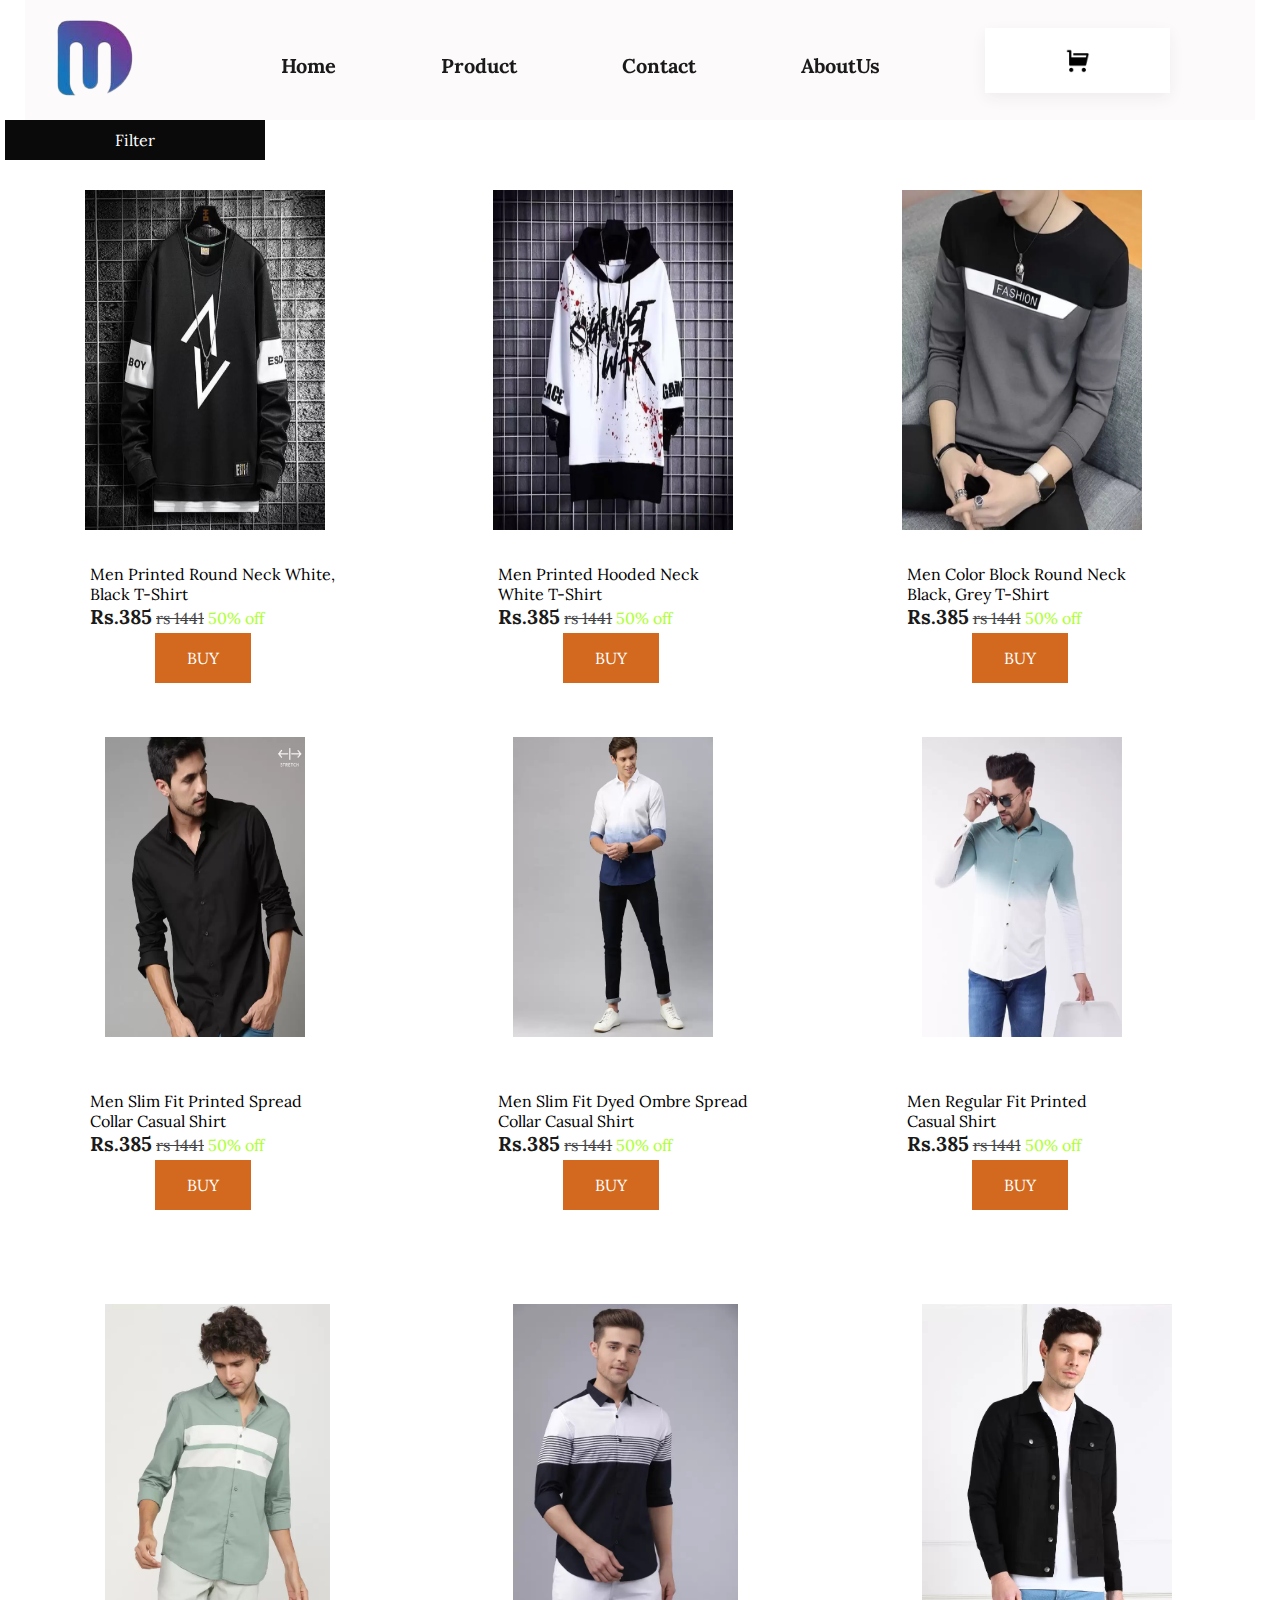
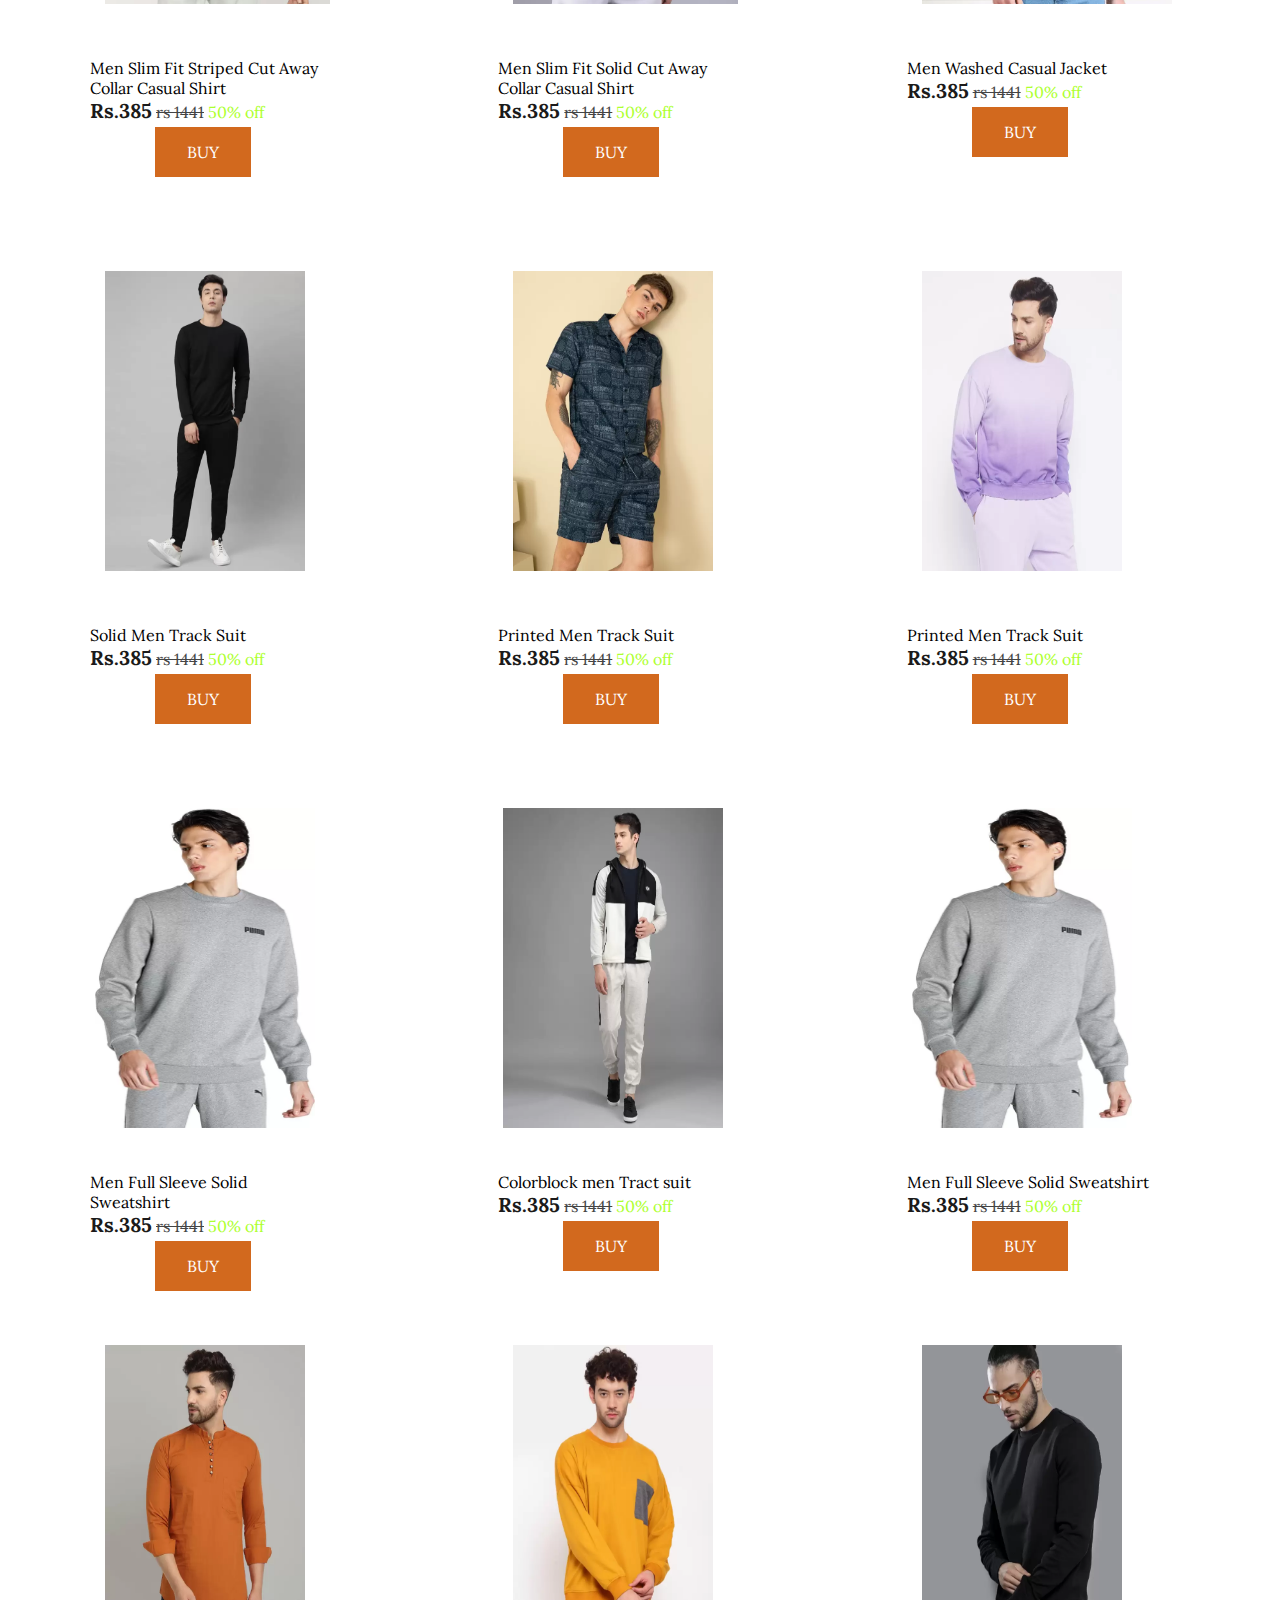
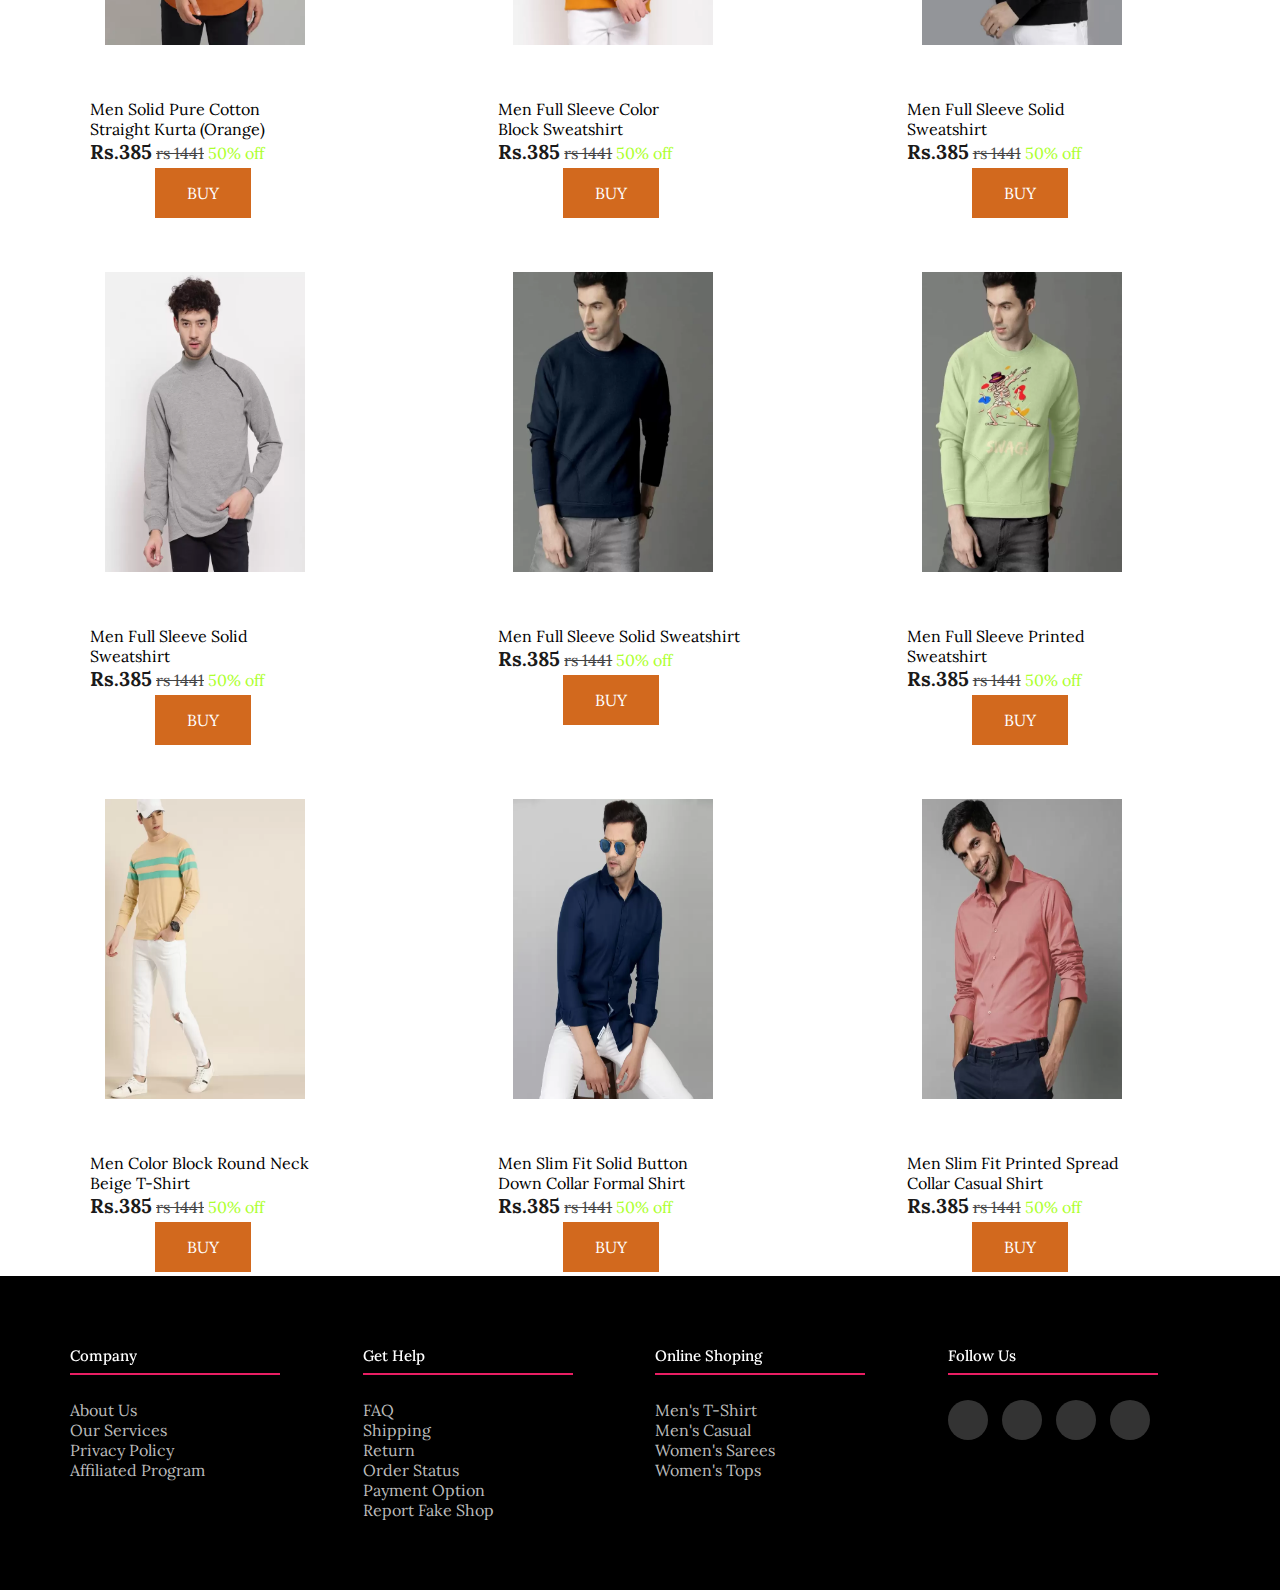
<file: male.html>
<!DOCTYPE html>
<html lang="en">

<head>
    <meta charset="UTF-8">
    <meta http-equiv="X-UA-Compatible" content="IE=edge">
    <meta name="viewport" content="width=device-width, initial-scale=1.0">
    <title>Dresh Up | Male</title>
    <link rel="stylesheet" href="css/product.css">
    <link rel="stylesheet" href="css/head_foot.css">
    <script src="script.js"></script>
    <link rel="icon" type="image/x-icon" href="favicon_io/favicon.ico">
</head>

<body>
    <!-- Header -->
    <header class="head">
        <div class="navbar">
            <div class="logo" id="blink">
                <img src="logo/logoselect-removebg-preview.png" alt="" height="140" />
            </div>

            <nav>
                <ul>
                    <li><a href="index.html" width="30px">
                            <h4>Home</h4>
                        </a></li>
                    <li><a href="Product.html">
                            <h4>Product</h4>
                        </a></li>
                    <li><a href="Contact.html">
                            <h4>Contact</h4>
                        </a>

                    </li>
                    <li><a href="AboutUs.html">
                            <h4>AboutUs</h4>
                        </a>

                    </li>
                    <li>
                        <section id="header">
                            <img src="logo/shopping-cart-fill.png" alt="" height="25" id="cart-icon">
                        </section>
                    </li>
                </ul>
            </nav>
            <!-- Cart -->
            <div class="cart">
                <h2 class="cart-title">Your Cart </h2>

                <!-- Content -->
                <div class="cart-content">
                </div>
                <!-- Total -->
                <div class="total">
                    <div class="total-title">Total</div>
                    <div class="total-price">Rs.0</div>
                </div>
                <!-- Buy Button -->
                <button type="button" class="btn-buy">Buy Now</button>
                <!-- Cart Close  -->
                <i class='bx bx-x' id="close-cart"></i>
            </div>
        </div>
    </header>
    <!-- Drop Down -->

    <button onclick="myFunction()" class="dropbtn">Filter</button>
    <div id="myDropdown" class="dropdown-content">
        <input type="text" placeholder="Search.." id="myInput" onkeyup="filterFunction()">
        <a href="Product.html">All</a>
        <a href="#">Male</a>
        <a href="female.html">Female</a>
    </div>
    </div>

    <!-- products -->
    <div class="products">
        <div class="row1">

            <div class="po1">

                <img src="images/men/A Men Printed Round Neck White, Black T-Shirt.webp" alt="" height="300"
                    class="product-image">

                <span class="text">
                    Men Printed Round Neck White,
                    <br> Black T-Shirt

                </span>
                <h4 class="prize">Rs.385</h4>
                <span class="oldprize"> rs 1441</span>
                <span class="off">50% off</span>
                <button class="buy">BUY</button>
            </div>


            <div class="po1">
                <img src="images/men/B Men Printed Hooded Neck White T-Shirt.webp" alt="" height="300"
                    class="product-image">

                <span class="text">Men Printed Hooded Neck
                    <br> White T-Shirt</span>
                <h4 class="prize">Rs.385</h4>
                <span class="oldprize"> rs 1441</span>
                <span class="off">50% off</span>
                <button class="buy">BUY</button>
            </div>

            <div class="po1">
                <img src="images/men/C Men Color Block Round Neck Black, Grey T-Shirt.webp" alt="" height="300"
                    class="product-image">

                <span class="text">Men Color Block Round Neck
                    <br> Black, Grey T-Shirt</span>
                <h4 class="prize">Rs.385</h4>
                <span class="oldprize"> rs 1441</span>
                <span class="off">50% off</span>
                <button class="buy">BUY</button>
            </div>
        </div>

        <div class="row5">

            <div class="po5">
                <img src="images/men/D Men Slim Fit Printed Spread Collar Casual Shirt.webp" alt="" height="300"
                    class="product-image">

                <span class="text">Men Slim Fit Printed Spread
                    <br> Collar Casual Shirt</span>
                <h4 class="prize">Rs.385</h4>
                <span class="oldprize"> rs 1441</span>
                <span class="off">50% off</span>
                <button class="buy">BUY</button>
            </div>
            <div class="po5">


                <img src="images/men/E Men Slim Fit Dyed Ombre Spread Collar Casual Shirt.webp" alt="" height="300"
                    class="product-image">

                <span class="text">
                    Men Slim Fit Dyed Ombre Spread
                    <br> Collar Casual Shirt
                </span>
                <h4 class="prize">Rs.385</h4>
                <span class="oldprize"> rs 1441</span>
                <span class="off">50% off</span>
                <button class="buy">BUY</button>
            </div>


            <div class="po5">
                <img src="images/men/F Men Regular Fit Printed Casual Shirt.webp" alt="" height="300"
                    class="product-image">

                <span class="text">Men Regular Fit Printed
                    <br> Casual Shirt</span>
                <h4 class="prize">Rs.385</h4>
                <span class="oldprize"> rs 1441</span>
                <span class="off">50% off</span>
                <button class="buy">BUY</button>
            </div>


        </div>

        <br><br>
        <div class="row2">

            <div class="po2">

                <img src="images/men/G Men Slim Fit Striped Cut Away Collar Casual Shirt.webp" alt="" height="300"
                    class="product-image">
                <br>
                <span class="text">Men Slim Fit Striped Cut Away
                    <br> Collar Casual Shirt</span>
                <h4 class="prize">Rs.385</h4>
                <span class="oldprize"> rs 1441</span>
                <span class="off">50% off</span>
                <button class="buy">BUY</button>
            </div>
            <div class="po2">
                <img src="images/men/H Men Slim Fit Solid Cut Away Collar Casual Shirt.webp" alt="" height="300"
                    class="product-image">
                <br>
                <span class="text">Men Slim Fit Solid Cut Away
                    <br> Collar Casual Shirt</span>
                <h4 class="prize">Rs.385</h4>
                <span class="oldprize"> rs 1441</span>
                <span class="off">50% off</span>
                <button class="buy">BUY</button>
            </div>
            <div class="po2">
                <img src="images/men/I Men Washed Casual Jacket.webp" alt="" height="300" class="product-image">
                <br>
                <span class="text">Men Washed Casual Jacket</span>

                <h4 class="prize">Rs.385</h4>
                <span class="oldprize"> rs 1441</span>
                <span class="off">50% off</span>
                <button class="buy">BUY</button>

            </div>

        </div>

        <br><br>
        <div class="row3">


            <div class="po3">
                <img src="images/men/J Solid Men Track Suit.webp" alt="" height="300" class="product-image">
                <br>
                <span class="text">Solid Men Track Suit
                </span>
                <h4 class="prize">Rs.385</h4>
                <span class="oldprize"> rs 1441</span>
                <span class="off">50% off</span>
                <button class="buy">BUY</button>
            </div>
            <div class="po3">
                <img src="images/men/K Printed Men Track Suit.webp" alt="" height="300" class="product-image">
                <br>
                <span class="text">Printed Men Track Suit
                </span>
                <h4 class="prize">Rs.385</h4>
                <span class="oldprize"> rs 1441</span>
                <span class="off">50% off</span>
                <button class="buy">BUY</button>
            </div>
            <div class="po3">

                <img src="images/men/L Printed Men Track Suit.webp" alt="" height="300" class="product-image">
                <br>
                <span class="text">Printed Men Track Suit

                </span>
                <h4 class="prize">Rs.385</h4>
                <span class="oldprize"> rs 1441</span>
                <span class="off">50% off</span>
                <button class="buy">BUY</button>

            </div>
        </div>
        <br><br>

        <div class="row4">
            <div class="po4">
                <img src="images/men/M Men Full Sleeve Solid Sweatshirt.webp" alt="" height="300" class="product-image">
                <br>
                <span class="text">Men Full Sleeve Solid
                    <br> Sweatshirt</span>
                <h4 class="prize">Rs.385</h4>
                <span class="oldprize"> rs 1441</span>
                <span class="off">50% off</span>
                <button class="buy">BUY</button>


            </div>
            <div class="po4">
                <img src="images/men/N Colorblock Men Track Suit.webp" alt="" height="300" class="product-image">
                <br>
                <span class="text">Colorblock men Tract suit</span>
                <h4 class="prize">Rs.385</h4>
                <span class="oldprize"> rs 1441</span>
                <span class="off">50% off</span>
                <button class="buy">BUY</button>
            </div>
            <div class="po4">
                <img src="images/men/M Men Full Sleeve Solid Sweatshirt.webp" alt="" height="300" class="product-image">
                <br>
                <span class="text">Men Full Sleeve Solid Sweatshirt
                </span>
                <h4 class="prize">Rs.385</h4>
                <span class="oldprize"> rs 1441</span>
                <span class="off">50% off</span>
                <button class="buy">BUY</button>

            </div>
        </div>

        <div class="row6">
            <div class="po6">
                <img src="images/men/O Men Solid Pure Cotton Straight Kurta  (Orange).webp" alt=""
                    class="product-image">
                <br>
                <span class="text">Men Solid Pure Cotton
                    <br> Straight Kurta (Orange)</span>
                <h4 class="prize">Rs.385</h4>
                <span class="oldprize"> rs 1441</span>
                <span class="off">50% off</span>
                <button class="buy">BUY</button>
            </div>
            <div class="po6">
                <img src="images/men/R Men Full Sleeve Color Block Sweatshirt.webp" alt="" class="product-image">
                <br>
                <span class="text">Men Full Sleeve Color
                    <br> Block Sweatshirt</span>
                <h4 class="prize">Rs.385</h4>
                <span class="oldprize"> rs 1441</span>
                <span class="off">50% off</span>
                <button class="buy">BUY</button>
            </div>
            <div class="po6">
                <img src="images/men/q Men Full Sleeve Solid Sweatshirt.webp" alt="" class="product-image">
                <br>
                <span class="text">Men Full Sleeve Solid
                    <br> Sweatshirt
                </span>
                <h4 class="prize">Rs.385</h4>
                <span class="oldprize"> rs 1441</span>
                <span class="off">50% off</span>
                <button class="buy">BUY</button>

            </div>
        </div>
        <div class="row7">
            <div class="po7">
                <img src="images/men/s Men Full Sleeve Solid Sweatshirt.webp" alt="" class="product-image">
                <br>
                <span class="text">Men Full Sleeve Solid
                    <br> Sweatshirt</span>
                <h4 class="prize">Rs.385</h4>
                <span class="oldprize"> rs 1441</span>
                <span class="off">50% off</span>
                <button class="buy">BUY</button>
            </div>
            <div class="po7">
                <img src="images/men/t Men Full Sleeve Solid Sweatshirt.webp" alt="" class="product-image">
                <br>
                <span class="text">Men Full Sleeve Solid Sweatshirt</span>
                <h4 class="prize">Rs.385</h4>
                <span class="oldprize"> rs 1441</span>
                <span class="off">50% off</span>
                <button class="buy">BUY</button>
            </div>
            <div class="po7">
                <img src="images/men/u Men Full Sleeve Printed Sweatshirt.webp" alt="" class="product-image">
                <br>
                <span class="text">Men Full Sleeve Printed
                    <br> Sweatshirt</span>
                <h4 class="prize">Rs.385</h4>
                <span class="oldprize"> rs 1441</span>
                <span class="off">50% off</span>
                <button class="buy">BUY</button>

            </div>
        </div>
        <div class="row8">
            <div class="po6">
                <img src="images/men/v Men Color Block Round Neck Beige T-Shirt.webp" alt="" class="product-image">
                <br>
                <span class="text">Men Color Block Round Neck
                    <br> Beige T-Shirt</span>
                <h4 class="prize">Rs.385</h4>
                <span class="oldprize"> rs 1441</span>
                <span class="off">50% off</span>
                <button class="buy">BUY</button>
            </div>
            <div class="po8">
                <img src="images/men/w Men Slim Fit Solid Button Down Collar Formal Shirt.webp" alt=""
                    class="product-image">
                <br>
                <span class="text">Men Slim Fit Solid Button
                    <br> Down Collar Formal Shirt</span>
                <h4 class="prize">Rs.385</h4>
                <span class="oldprize"> rs 1441</span>
                <span class="off">50% off</span>
                <button class="buy">BUY</button>
            </div>
            <div class="po8">
                <img src="images/men/x Men Slim Fit Printed Spread Collar Casual Shirt.webp" alt=""
                    class="product-image">
                <br>
                <span class="text">Men Slim Fit Printed Spread
                    <br> Collar Casual Shirt</span>
                <h4 class="prize">Rs.385</h4>
                <span class="oldprize"> rs 1441</span>
                <span class="off">50% off</span>
                <button class="buy">BUY</button>

            </div>
        </div>
        <!-- footer -->
        <footer class="footer">
            <div class="container">
                <div class="row">
                    <div class="footer-col">
                        <h4>Company</h4>
                        <ul>
                            <li><a href="">About Us</a></li>
                            <li><a href="">Our Services</a></li>
                            <li><a href="">Privacy Policy</a></li>
                            <li><a href="">Affiliated Program</a></li>
                        </ul>
                    </div>
                    <div class="footer-col">
                        <h4>Get Help</h4>
                        <ul>
                            <li><a href="">FAQ</a></li>
                            <li><a href="">Shipping</a></li>
                            <li><a href="">Return</a></li>
                            <li><a href="">Order Status</a></li>
                            <li><a href="">Payment Option</a></li>
                            <li><a href="">Report Fake Shop</a></li>
                        </ul>
                    </div>
                    <div class="footer-col">
                        <h4>Online Shoping</h4>
                        <ul>
                            <li><a href="">Men's T-shirt</a></li>
                            <li><a href="">Men's Casual</a></li>
                            <li><a href="">Women's Sarees</a></li>
                            <li><a href="">Women's Tops</a></li>
                        </ul>
                    </div>
                    <div class="footer-col">
                        <h4>Follow Us</h4>
                        <div class="social-links">
                            <a href=""><i class="ri-facebook-circle-fill"></i></a>
                            <a href=""><i class="ri-instagram-fill"></i></a>
                            <a href=""><i class="ri-linkedin-box-fill"></i></a>
                            <a href=""><i class="ri-twitter-fill"></i></a>
                        </div>
                    </div>
                </div>
            </div>
        </footer>
        <script src="main.js"></script>
</body>

</html>
</file>
<file: css/product.css>
/* Cart */
#cart-icon
{
     font-size: 1.8rem;
     cursor: pointer;
}
.cart{
    position: fixed;
    top: 0;
    right: -100%;
    width: 360px;
    min-height: 360px;
    padding: 1px;
    background: whitesmoke;
    box-shadow: -2px 0 4px hsl(0 4% 15%/10%);
    transition: 0.3s;
}
.cart.active{
    right:0;
}

/* cart title */
.cart-title{
    text-align: center;
    font-size: 1.5rem;
    font-weight: 600;
    margin-top: 1rem;
}
.cart-box{
    display: grid;
    grid-template-columns: 32% 50% 18%;
    align-items: center;
    gap: 1rem;
    margin-top: 1rem;
}
.cart-img{
    width: 100px;
    height: 100px;
    object-fit: contain;
    padding: 10px;
}
.detail-box{
    display: grid;
    row-gap: 0.5rem;
}
.cart-product-title{
    font-size: 1rem;
    text-transform: uppercase;
}
.cart-price{
    font-weight: 500;
}
.cart-quantity{
    border: 1px solid var(--text-color);
    outline-color: var(--main-color);
    width: 2.4rem;
    text-align: center;
    font-size: 1rem;
}
.cart-remove{
    font-size: 24px;
    color: var(--main-color);
    cursor: pointer;
}
.total{
    display: flex;
    justify-content: flex-end;
    margin-top: 1.5rem;
    border-top: 1px solid var(--text-color);
}
.total-title{
    font-size: 1rem;
    font-weight: 600;
}
.total-price{
    margin-left: 0.5rem;
}
.btn-buy{
    display: flex;
    margin: 1.5rem auto 0 auto;
    padding: 12px 20px;
    border: none;
    background: var(--main-color);
    color: var(--bg-color);
    font-size: 1rem;
    font-weight: 500;
    cursor: pointer;
}
.btn-buy:hover{
    background: var(--text-color);
    transition: 1s;
}
#close-cart{
    position: absolute;
    top: 1rem;
    right: 0.8rem;
    font-size: 2rem;
    color: var(--text-color);
    cursor: pointer;
}




.head {

    max-width: 1300px;
    margin: auto;
    padding-left: 25px;
    padding-right: 25px;
}

.buy {
    border: none;
    color: white;
    background-color: chocolate;
    padding: 15px 32px;
    text-align: center;
    text-decoration: none;
    display: inline-block;
    font-size: 16px;
    margin: 4px 2px;
    cursor: pointer;
    margin-left: 100px;
}


.container {
    padding-top: 0px;

}

/* Drop Down */
/* Dropdown Button */
.dropbtn {
    background-color: #0a0a0a;
    color: white;
    padding: 10px;
    font-size: 16px;
    border: none;
    cursor: pointer;
    width: 260px;
    margin-left: 5px;
}

/* Dropdown button on hover & focus */
.dropbtn:hover,
.dropbtn:focus {
    background-color: #525552;
}

/* The search field */
#myInput {
    box-sizing: border-box;
    background-image: url('searchicon.png');
    background-position: 14px 12px;
    background-repeat: no-repeat;
    font-size: 16px;
    padding: 14px 20px 12px 45px;
    border: none;
    border-bottom: 1px solid #ddd;
}

/* The search field when it gets focus/clicked on */
#myInput:focus {
    outline: 3px solid #ddd;
}

/* The container <div> - needed to position the dropdown content */
.dropdown {
    position: relative;
    display: inline-block;

}

/* Dropdown Content (Hidden by Default) */
.dropdown-content {
    display: none;
    position: absolute;
    background-color: #f6f6f6;
    min-width: 230px;
    border: 1px solid #ddd;
    z-index: 1;
}

/* Links inside the dropdown */
.dropdown-content a {
    color: black;
    padding: 12px 16px;
    text-decoration: none;
    display: block;
}

/* Change color of dropdown links on hover */
.dropdown-content a:hover {
    background-color: #f1f1f1
}

/* Show the dropdown menu (use JS to add this class to the .dropdown-content container when the user clicks on the dropdown button) */
.show {
    display: block;
}




/* Product */
.row1 {
    display: flex;
    margin-left: 55px;

}

.row2 {
    display: flex;
    margin-left: 55px;

}

.row3 {
    display: flex;
    margin-left: 55px;

}

.row4 {
    display: flex;
    margin-left: 55px;

}

.row5 {
    display: flex;
    margin-left: 55px;

}

.row6 {
    display: flex;
    margin-left: 55px;

}

.row7 {
    display: flex;
    margin-left: 55px;

}

.row8 {
    display: flex;
    margin-left: 55px;

}


.po1 img {
    align-content: space-evenly;
    padding: 30px;
    height: 400px;
    width: 300px;
}

.po1:hover:hover img {

    margin-top: 5%;
}



.text {
    display: flex;
    flex-wrap: row;
    padding-left: 35px;

}

/* row2 = products */

.po2 {
    display: inline-block;
}

.po2 img {


    align-content: space-evenly;
    padding: 50px;
    height: 400px;
}


.po2:hover:hover img {

    margin-top: 5%;
}





/* row3 = prducts */

.po3 {
    display: inline-block;
}


.po3 img {
    align-content: space-evenly;
    padding: 50px;
    height: 400px;
    width: 300px;
}

.po3:hover:hover img {
    margin-top: 5%;
}





/* row4 = products */

.po4 {
    display: inline-block;
}


.po4 img {


    align-content: space-evenly;
    padding: 40px;
    height: 400px;
    width: 300px;
}

.po4:hover:hover img {

    margin-top: 5%;
}






/* row 5 = products */
.po5 {
    display: inline-block;
}

.po5 img {
    align-content: space-evenly;
    padding: 50px;
    height: 400px;
    width: 300px;
}

.po5:hover:hover img {

    margin-top: 5%;
}



.po6 {
    display: inline-block;
}

.po6 img {
    align-content: space-evenly;
    padding: 50px;
    height: 400px;
    width: 300px;

}

.po6:hover:hover img {

    margin-top: 5%;
}



.po7 {
    display: inline-block;
}

.po7 img {
    align-content: space-evenly;
    padding: 50px;
    height: 400px;
    width: 300px;
}

.po7:hover:hover img {

    margin-top: 5%;
}



.po8 {
    display: inline-block;
}

.po8 img {
    align-content: space-evenly;
    padding: 50px;
    height: 400px;
    width: 300px;
}

.po8:hover:hover img {

    margin-top: 5%;
}



.prize {
    display: inline;
    padding-left: 35px;
    text-decoration: 10px double black;
    align-items: center;
}

.off {
    color: greenyellow;
    align-items: center;
}

.oldprize {
    text-decoration: line-through;
    color: #444
}

.btn {
    background-color: #ffffff;
    color: #0f0fd1;
}

/* footer */


.container1 {
    max-width: 1170px;
    margin: auto;
}

.row {
    display: flex;
    flex-wrap: wrap;
}



.footer {
    background-color: black;
    padding: 70px 0;
}

.footer-col {
    width: 25%;
    padding: 0 15px;
}

.footer-col h4 {
    font-size: 15px;
    color: #ffffff;
    text-transform: capitalize;
    margin-bottom: 35px;
    font-weight: 500;
    position: relative;
}

.footer-col h4::before {
    content: '';
    position: absolute;
    left: 0;
    bottom: -10px;
    background-color: #e91e63;
    height: 2px;
    box-sizing: border-box;
    width: 80%;
}

.footer-col ul li::not(:last-child) {
    margin-bottom: 10px;
}

.footer-col ul li a {
    font-size: 16px;
    text-transform: capitalize;
    color: #ffffff;
    text-decoration: none;
    font-weight: 300;
    color: #bbbbbb;
    display: block;
    transition: all 0.3s ease;
}

.footer-col ul li a:hover {
    color: #ffffff;
    padding-left: 10px;
}

.footer-col .social-links a {
    display: inline-block;
    height: 40px;
    width: 40px;
    background-color: rgba(255, 255, 255, 0.2);
    margin: 0 10px 10px 0;
    text-align: center;
    line-height: 40px;
    border-radius: 50%;
    color: #ffffff;
    transition: all 0.5s ease;
}



.footer-col .social-links a:hover {
    color: black;
    background-color: #ffffff;
}

@media(max-width:800px) {
    .footer-col {
        width: 50%;
        margin-top: 30px;
    }
}

@media(max-width:300px) {
    .footer-col {
        width: 100%;
    }
}


@media(max-width:1080px){
    .nav{
        padding: 15px;
    }
    section{
        padding: 3rem 0 2rem;
    }
    .container{
        margin: 0 auto;
        width: 90%;
    }
}

@media(max-width:400px)
{
    .nav{
        padding: 11px;
    }
    .logo{
        font-size: 1rem;
    }
    .cart{
        width: 320px;
    }
}

@media(max-width:360px){
    .shop{
        margin-top: 1rem !important;
    }
    .cart{
        width: 280px;
    }
}
</file>
<file: css/head_foot.css>
/* Header */
@import url('https://fonts.googleapis.com/css2?family=Calligraffitti&family=Lora:ital,wght@0,400;0,500;0,600;0,700;1,400;1,500;1,600&display=swap');


* {
  margin: 0;
  padding: 0;
  box-sizing: border-box;
  font-family: 'Calligraffitti', cursive;
  font-family: 'Lora', serif;

}

body {
  width: 100%;
}
h1 {
  font-size: 50px;
  line-height: 64px;
  color: black;
}

h2 {
  font-size: 46px;
  line-height: 54px;
  color: black;
}

h4 {
  font-size: 20px;
  color: black;

}

h6 {
  font-weight: 700;
  font-size: 12px;
}

p {
  font-size: 16px;
  color: black;
  margin: 15px 0 20px 0;
}

.section-p1 {
  padding: 40px 80px;
}

.section-m1 {
  margin: 40px 0;

}

body {
  width: 100%;
}

#header {
  display: flex;
  align-items: center;
  justify-content: space-between;
  padding: 20px 80px;
  background: #ffffff;
  box-shadow: 0 5px 15px rgba(0, 0, 0, 0.06);
}

h4 {
  color: #1b1a1a;
}

.navbar {
  top: 0%;
  position: -webkit-sticky;
  position: sticky;
  font-size: 20px;
  display: flex;
  align-items: center;
  justify-content: space-between;
  height: 120px;
  background-color: #efe0e02d;

}

.logo {
  background-repeat: no-repeat;
}
#blink{
  animation:blink-animation 1s steps(3,start) infinite;

}
@keyframes blink-animation{
  to{
    visibility: hidden;
  }
}
.glow{
  color: #e91e63;
  -webkit-animation: glow 1s ease-in-out infinite alternate;
  -moz-animation: glow 1s ease-in-out infinite alternate;
  animation: glow 1s ease-in-out infinite alternate;
}
@keyframes glow{
  from {
    text-shadow: 0 0 10px #fff, 0 0 20px #fff, 0 0 30px #e60073, 0 0 40px #e60073, 0 0 50px #e60073, 0 0 60px #e60073, 0 0 70px #e60073;
  }
  to {
    text-shadow: 0 0 20px #fff, 0 0 30px #ff4da6, 0 0 40px #ff4da6, 0 0 50px #ff4da6, 0 0 60px #ff4da6, 0 0 70px #ff4da6, 0 0 80px #ff4da6;
  }
}

a {
  text-decoration: none;
  font-size: 16px;
  font-weight: 600;
  color: #444;
}

nav {
  text-align: right;
  padding: 15px;
}

nav ul {
  list-style: none;
  padding: 0 20px;
}

nav ul li {
  display: inline-block;
  margin-right: 50px;
  margin-left: 50px;
}

.head {

  max-width: 1300px;
  margin: auto;
  padding-left: 25px;
  padding-right: 25px;
}


/* Footer */

.container {
    max-width: 1170px;
    margin: auto;
}

.row {
    display: flex;
    flex-wrap: wrap;
}

ul {
    list-style: none;
}

.footer {
    background: fixed;
    background-color: black;
    padding: 70px 0;
}

.footer-col {
    width: 25%;
    padding: 0 15px;
}

.footer-col h4 {
    font-size: 15px;
    color: #ffffff;
    text-transform: capitalize;
    margin-bottom: 35px;
    font-weight: 500;
    position: relative;
}

.footer-col h4::before {
    content: '';
    position: absolute;
    left: 0;
    bottom: -10px;
    background-color: #e91e63;
    height: 2px;
    box-sizing: border-box;
    width: 80%;
}

.footer-col ul li::not(:last-child) {
    margin-bottom: 10px;
}

.footer-col ul li a {
    font-size: 16px;
    text-transform: capitalize;
    color: #ffffff;
    text-decoration: none;
    font-weight: 300;
    color: #bbbbbb;
    display: block;
    transition: all 0.3s ease;
}

.footer-col ul li a:hover {
    color: #ffffff;
    padding-left: 10px;
}

.footer-col .social-links a {
    display: inline-block;
    height: 40px;
    width: 40px;
    background-color: rgba(255, 255, 255, 0.2);
    margin: 0 10px 10px 0;
    text-align: center;
    line-height: 40px;
    border-radius: 50%;
    color: #ffffff;
    transition: all 0.5s ease;
}



.footer-col .social-links a:hover {
    color: black;
    background-color: #ffffff;
}

@media(max-width:800px) {
    .footer-col {
        width: 50%;
        margin-top: 30px;
    }
}

@media(max-width:300px) {
    .footer-col {
        width: 100%;
    }
}
</file>
